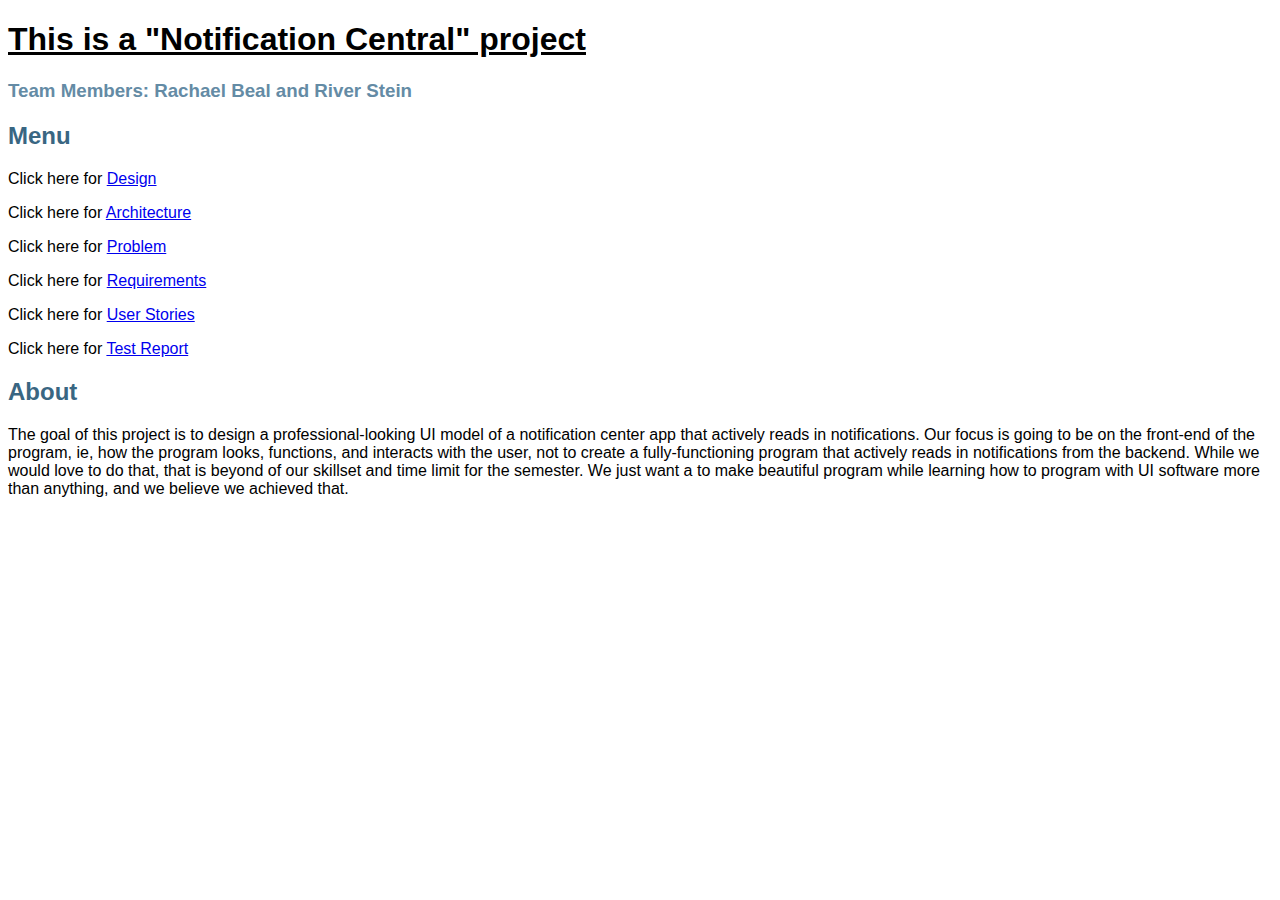
<file: index.html>
<!DOCTYPE html>
<html>
<link href="format.css" rel="stylesheet" type="text/css">

<h1>This is a "Notification Central" project</h1>
<h3>Team Members: Rachael Beal and River Stein</h3>
<body>
<h2>Menu</h2>
<p>Click here for <a href="./design.html">Design</a></p>
<p>Click here for <a href="./architecture.html">Architecture</a></p>
<p>Click here for <a href="./problem.html">Problem</a></p>
<p>Click here for <a href="./requirements.html">Requirements</a></p>
<p>Click here for <a href="./userstories.html">User Stories</a></p>
<p>Click here for <a href="./testreport.html">Test Report</a></p>
<h2>About</h2>
<p>The goal of this project is to design a professional-looking UI model of a notification center app that actively reads in notifications.
   Our focus is going to be on the front-end of the program, ie, how the program looks, functions, and interacts with the user, not to create a fully-functioning program
   that actively reads in notifications from the backend. While we would love to do that, that is beyond of our skillset and time limit for the semester. We just want a 
   to make beautiful program while learning how to program with UI software more than anything, and we believe we achieved that.</p>

</body>
</html>
</file>
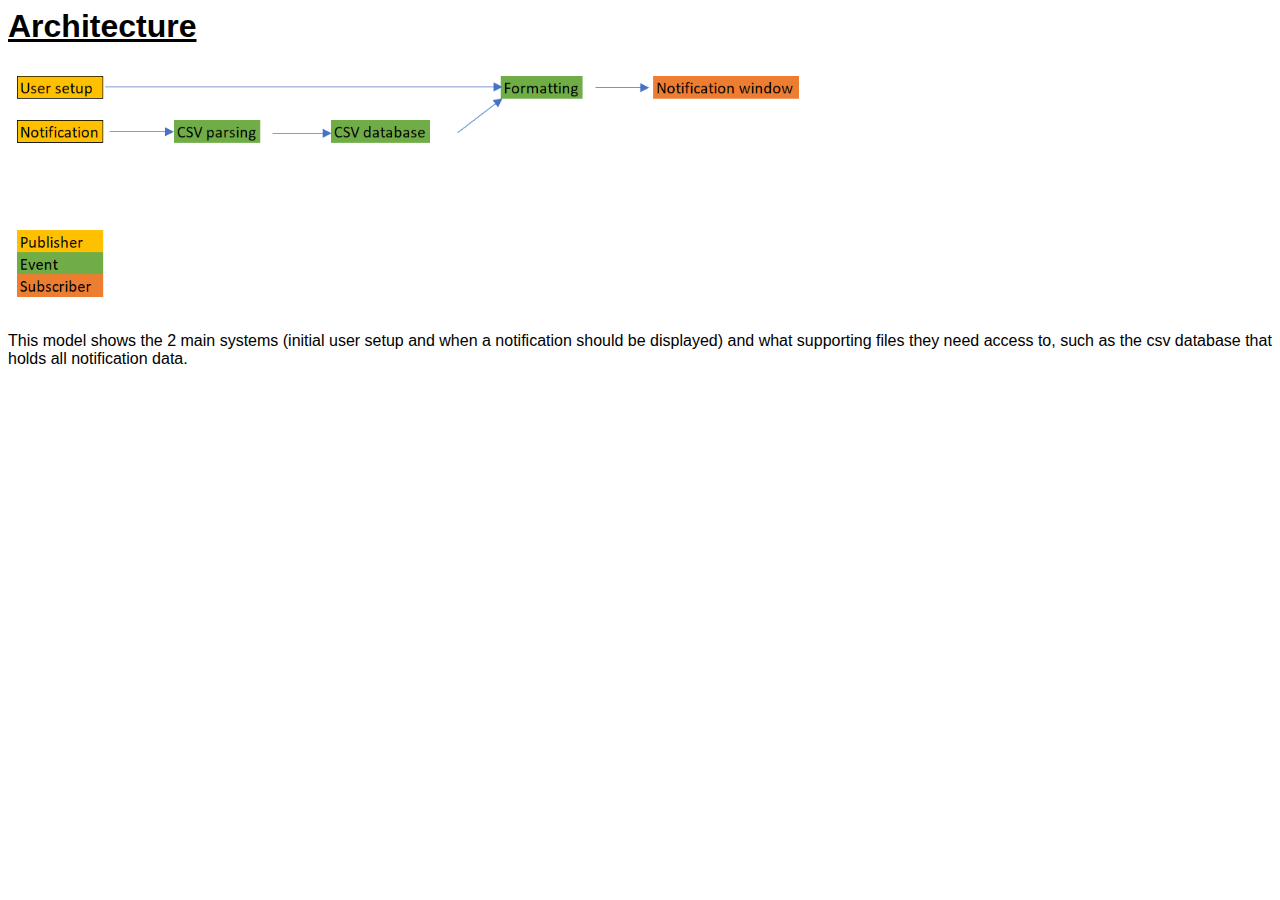
<file: architecture.html>
<html>
<head>
<link href="format.css" rel="stylesheet" type="text/css">
<h1>Architecture</h1>
</head>

<body>
<img src="Architecture_Subscribe_Publish.PNG", alt="Architecture model", width = "800", height="250">
<p>This model shows the 2 main systems (initial user setup and when a notification should be displayed) and what supporting files they need access to, such as the csv database that holds all notification data.</p>
</body>
</html>
</file>
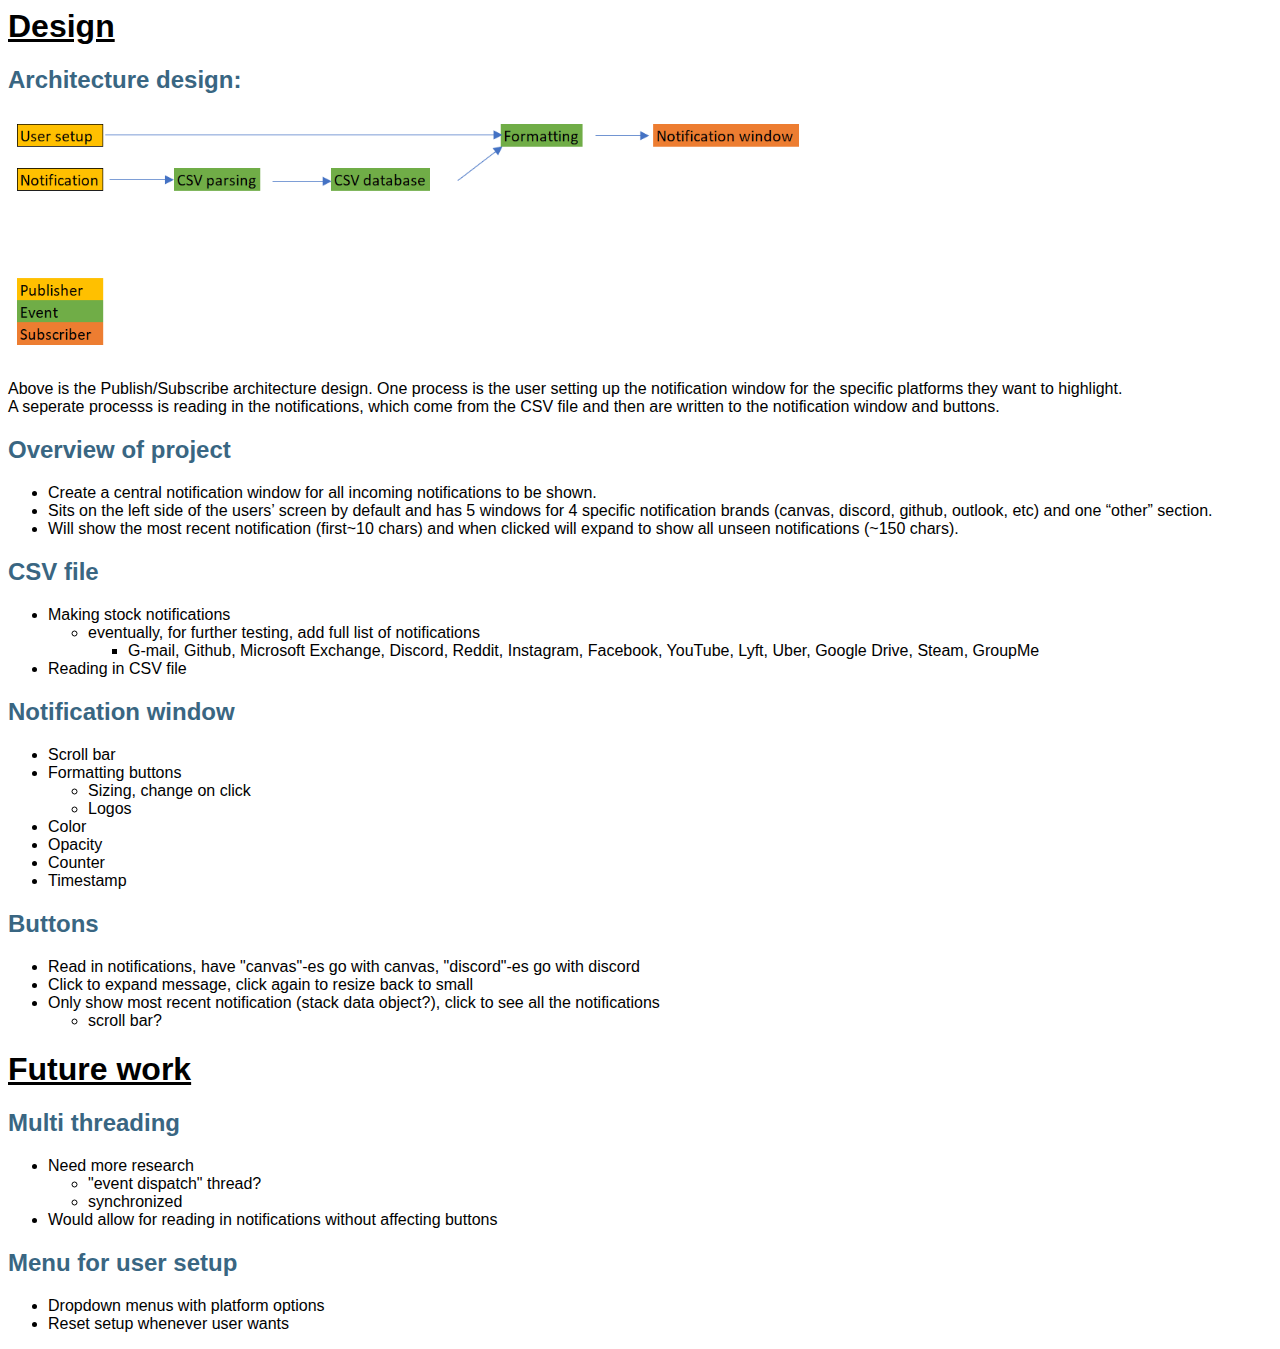
<file: design.html>
<html>
<head>
<link href="format.css" rel="stylesheet" type="text/css">
<h1>Design</h1>
</head>

<h2>Architecture design:</h2>
<img src="Architecture_Subscribe_Publish.PNG", alt="Architecture model", width = "800", height="250">
<p>Above is the Publish/Subscribe architecture design. One process is the user setting up the notification window for the specific platforms they want to highlight.
<br>A seperate processs is reading in the notifications, which come from the CSV file and then are written to the notification window and buttons.</p>



<h2>Overview of project</h2>
	<ul>
		<li>Create a central notification window for all incoming notifications to be shown.</li>
		<li> Sits on the left side of the users’ screen by default and has 5 windows for 4 specific notification brands (canvas, discord, github, outlook, etc) and one “other” section.</li> 
		<li>Will show the most recent notification (first~10 chars) and when clicked will expand to show all unseen notifications (~150 chars).</li>
	</ul>

<h2>CSV file</h2>
	<ul>
	<li>Making stock notifications</li>
		<ul>
		<li>eventually, for further testing, add full list of notifications</li>
			<ul>
			<li>G-mail, Github, Microsoft Exchange, Discord, Reddit, Instagram, Facebook, YouTube, Lyft, Uber, Google Drive, Steam, GroupMe</li>
			</ul>
		</ul>
	<li>Reading in CSV file</li>
	</ul>

<h2>Notification window</h2>
	<ul>
	<li>Scroll bar</li>
	<li>Formatting buttons</li>
		<ul>
		<li>Sizing, change on click</li>
		<li>Logos</li>
		</ul>
	<li>Color</li>
	<li>Opacity</li>
	<li>Counter</li>
	<li>Timestamp</li>
	</ul>

<h2>Buttons</h2>
	<ul>
	<li>Read in notifications, have "canvas"-es go with canvas, "discord"-es go with discord</li>
	<li>Click to expand message, click again to resize back to small</li>
	<li>Only show most recent notification (stack data object?), click to see all the notifications</li>
		<ul><li>scroll bar?</li></ul>	
	</ul>

<h1>Future work</h1>
<h2>Multi threading</h2>
	<ul>
	<li>Need more research</li>
	<ul>
		<li>"event dispatch" thread?</li>
		<li>synchronized</li>
	</ul>
	<li>Would allow for reading in notifications without affecting buttons</li>
	</ul>

<h2>Menu for user setup</h2>
<ul>
	<li>Dropdown menus with platform options</li>
	<li>Reset setup whenever user wants</li>
</ul>

</html>
</file>
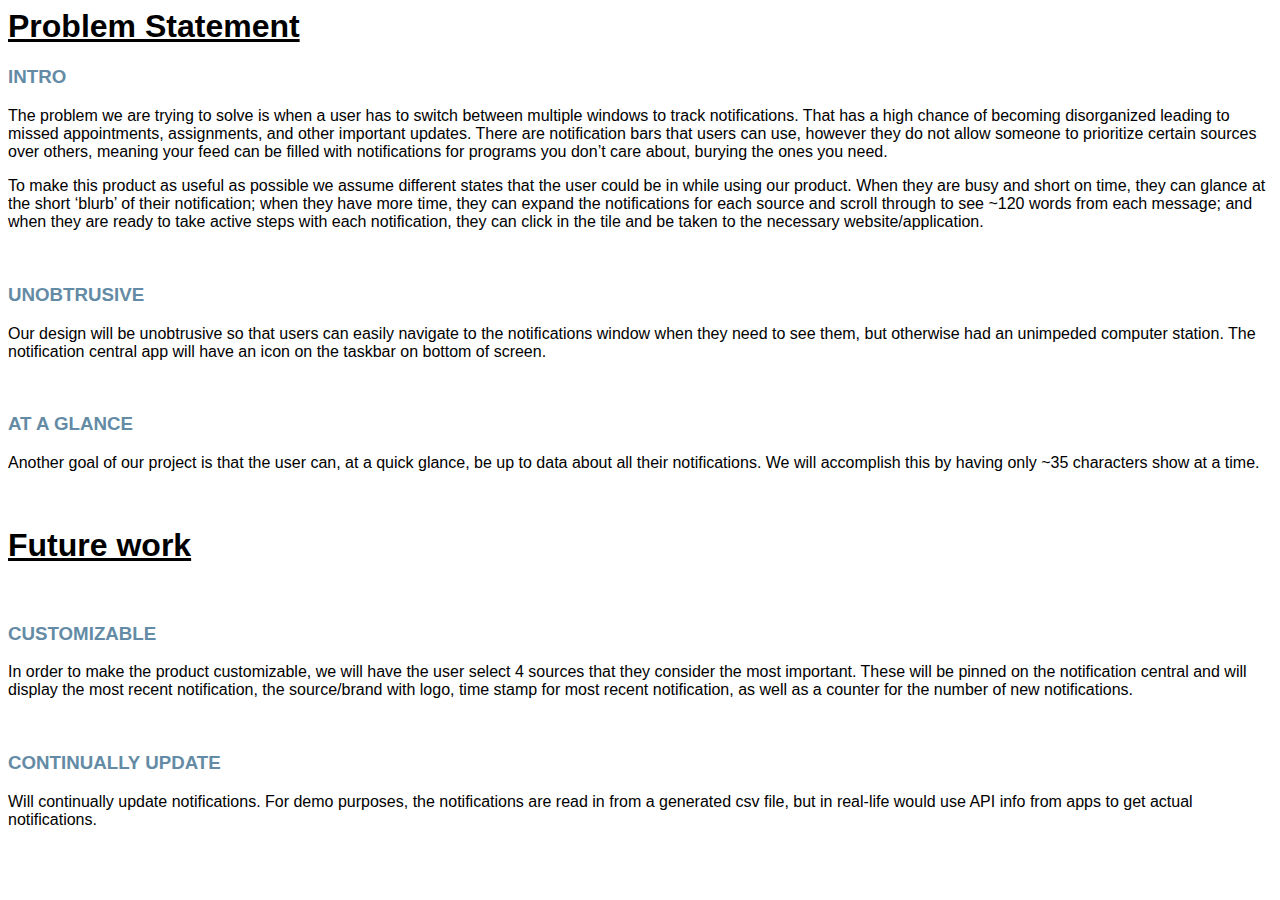
<file: problem.html>
<! doctype html>
<html>
<head>
<link href="format.css" rel="stylesheet" type="text/css"> 
<h1>Problem Statement</h1>
</head>

<body>
<h3>INTRO</h3> 
<p>The problem we are trying to solve is when a user has to switch between multiple windows to track notifications. That has a high chance of becoming
 disorganized leading to missed appointments, assignments, and other important updates. There are notification bars that users can use, however they do
 not allow someone to prioritize certain sources over others, meaning your feed can be filled with notifications for programs you don’t care about, burying
 the ones you need.<p/>
<p>To make this product as useful as possible we assume different states that the user could be in while using our product. 
When they are busy and short on time, they can glance at the short ‘blurb’ of their notification; 
when they have more time, they can expand the notifications for each source and scroll through to see
 ~120 words from each message; and when they are ready to take active steps with each notification, they can click in the tile and be
 taken to the necessary website/application.<p/>

<br> <h3>UNOBTRUSIVE</h3>
<p>Our design will be unobtrusive so that users can easily navigate to the notifications window when they need to see them, but otherwise had an
 unimpeded computer station. The notification central app will have an icon on the taskbar on bottom of screen.<p/>

<br><h3>AT A GLANCE</h3>
<p>Another goal of our project is that the user can, at a quick glance, be up to data about all their notifications. We will accomplish this by having only
 ~35 characters show at a time. </p>

<br><h1>Future work</h1>
<br><h3>CUSTOMIZABLE</h3>
<p>In order to make the product customizable, we will have the user select 4 sources that they consider the most important.  These will be pinned on the
 notification central and will display the most recent notification, the source/brand with logo, time stamp for most recent notification, as well as a
 counter for the number of new notifications.<p/> 

<br><h3>CONTINUALLY UPDATE</h3>
<p>Will continually update notifications. For demo purposes, the notifications are read in from a generated csv file, but in real-life would use API info
 from apps to get actual notifications. <p/>
</body>

</html>
</file>
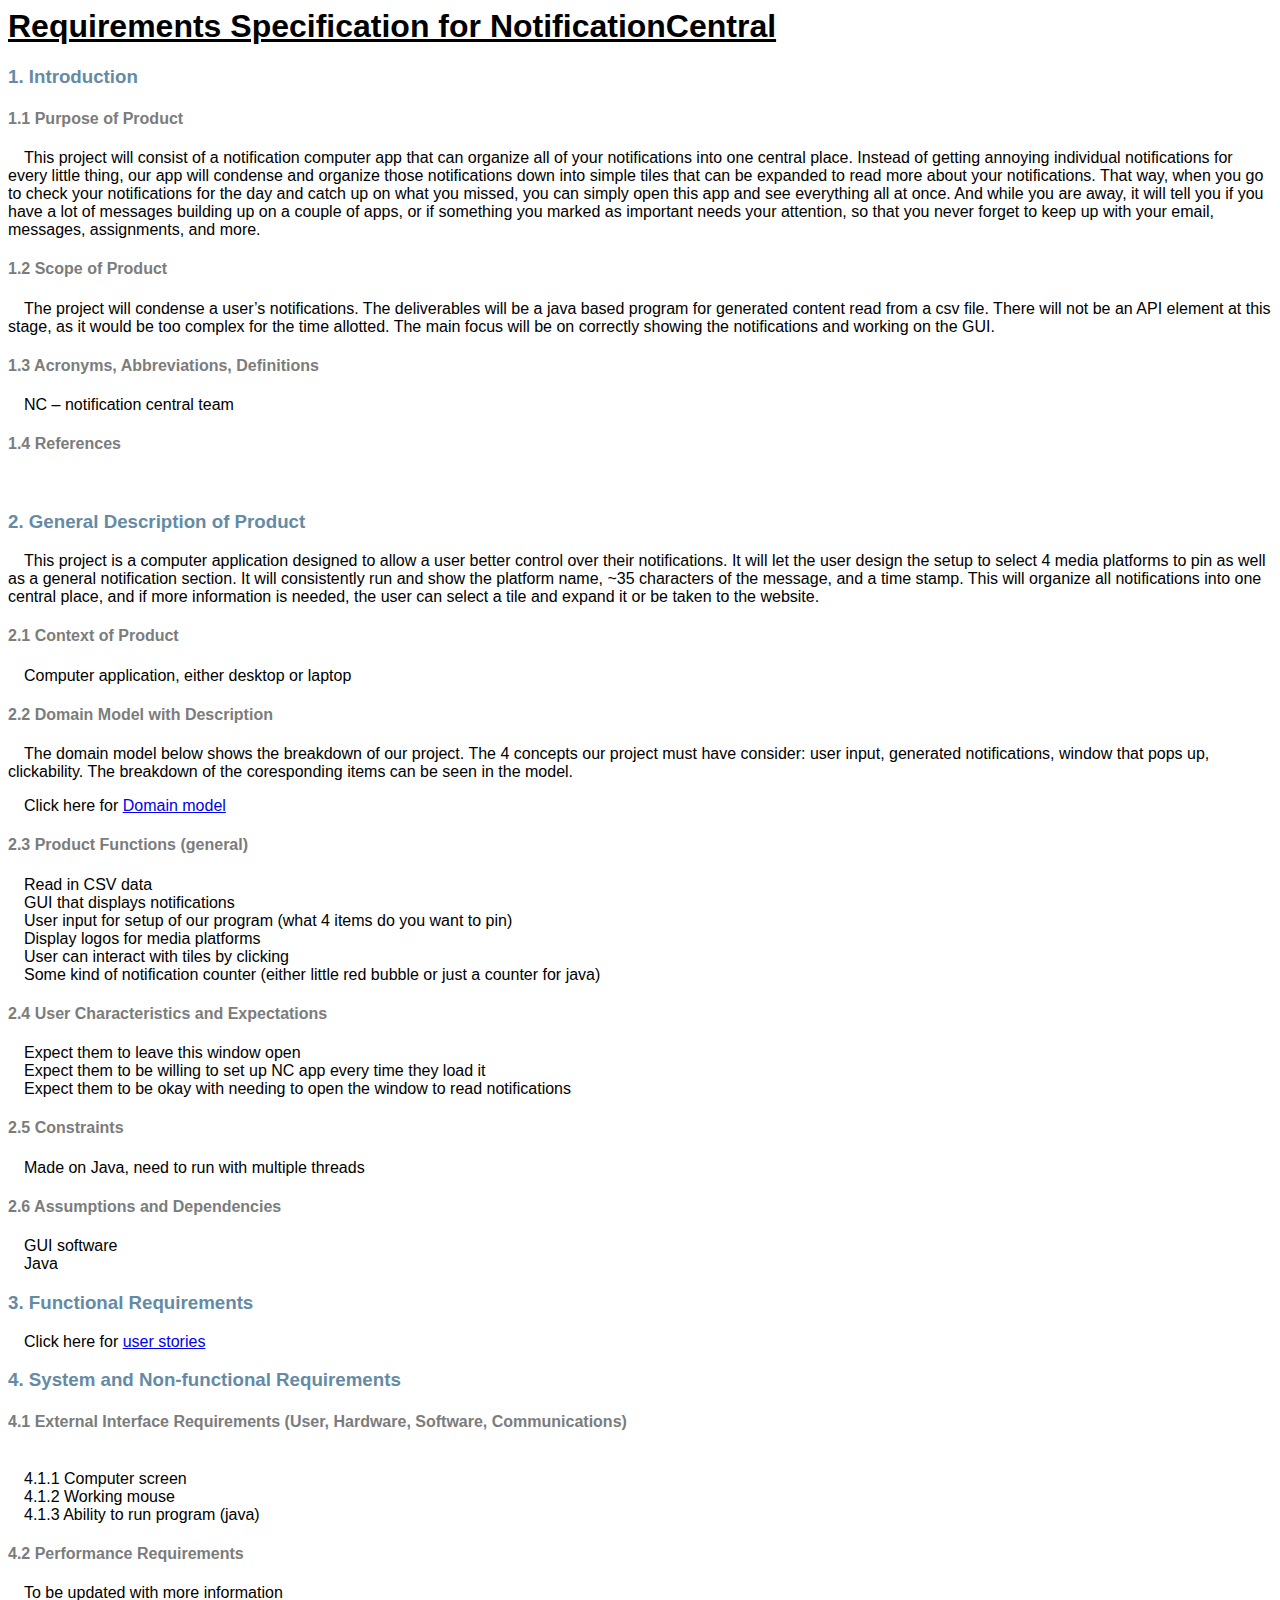
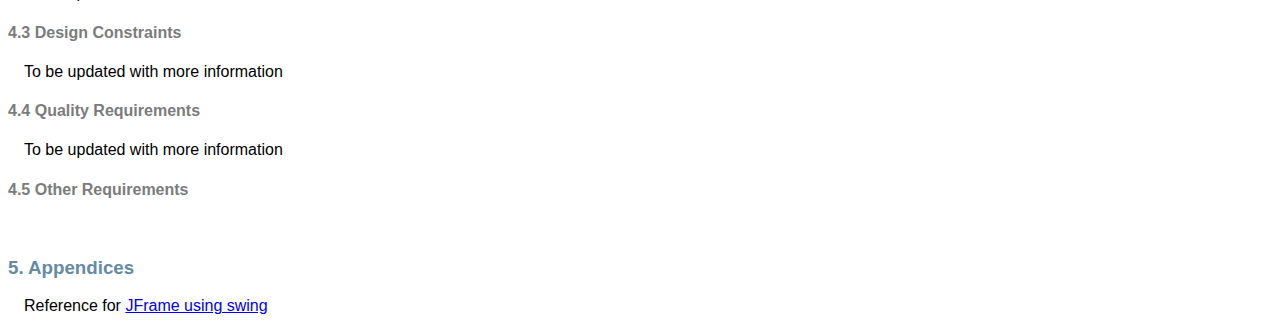
<file: requirements.html>
<html>
<head>
<link href="format.css" rel="stylesheet" type="text/css">
<h1>Requirements Specification for NotificationCentral</h1>
</head>

<h3>1. Introduction</h3>
<h4>1.1 Purpose of Product</h4>
<p>&emsp;This project will consist of a notification computer app that can organize all of your notifications into one central place. Instead of getting annoying individual notifications for every little thing, our app will condense and organize those notifications down into simple tiles that can be expanded to read more about your notifications. That way, when you go to check your notifications for the day and catch up on what you missed, you can simply open this app and see everything all at once. And while you are away, it will tell you if you have a lot of messages building up on a couple of apps, or if something you marked as important needs your attention, so that you never forget to keep up with your email, messages, assignments, and more.</p>
<h4>1.2 Scope of Product</h4>
<p>&emsp;The project will condense a user’s notifications. The deliverables will be a java based program for generated content read from a csv file. There will not be an API element at this stage, as it would be too complex for the time allotted. The main focus will be on correctly showing the notifications and working on the GUI.</p>
<h4>1.3 Acronyms, Abbreviations, Definitions</h4>
<p>&emsp;NC – notification central team</p>
<h4>1.4 References</h4>
<br>
<h3>2. General Description of Product</h3>
<p>&emsp;This project is a computer application designed to allow a user better control over their notifications. It will let the user design the setup to select 4 media platforms to pin as well as a general notification section. It will consistently run and show the platform name, ~35 characters of the message, and a time stamp. 
This will organize all notifications into one central place, and if more information is needed, the user can select a tile and expand it or be taken to the website.</p>
<h4>2.1 Context of Product</h4>
<p>&emsp;Computer application, either desktop or laptop</p>
<h4>2.2 Domain Model with Description</h4>
<p>&emsp;The domain model below shows the breakdown of our project. The 4 concepts our project must have consider: user input, generated notifications, window that pops up, clickability. The breakdown of the coresponding items can be seen in the model.</p>
<p>&emsp;Click here for <a href="./Domain Model Final.png">Domain model</a></p>
<h4>2.3 Product Functions (general)</h4>
<p>&emsp;Read in CSV data
<br>&emsp;GUI that displays notifications
<br>&emsp;User input for setup of our program (what 4 items do you want to pin)
<br>&emsp;Display logos for media platforms
<br>&emsp;User can interact with tiles by clicking
<br>&emsp;Some kind of notification counter (either little red bubble or just a counter for java)</p>
<h4>2.4 User Characteristics and Expectations</h4>
<p>&emsp;Expect them to leave this window open
<br>&emsp;Expect them to be willing to set up NC app every time they load it
<br>&emsp;Expect them to be okay with needing to open the window to read notifications</p>
<h4>2.5 Constraints</h4>
<p>&emsp;Made on Java, need to run with multiple threads</p>
<h4>2.6 Assumptions and Dependencies</h4>
<p>&emsp;GUI software
<br>&emsp;Java</p>
<h3>3. Functional Requirements</h3>
<p>&emsp;Click here for <a href=https://n3rdgirl-365.github.io/userstories.html>user stories</a></p>
<h3>4. System and Non-functional Requirements</h3>

<h4>4.1 External Interface Requirements (User, Hardware, Software, Communications)</h4>
<p><br>&emsp;4.1.1 Computer screen
<br>&emsp;4.1.2 Working mouse
<br>&emsp;4.1.3 Ability to run program (java)
<h4>4.2 Performance Requirements</h4>
<p>&emsp;To be updated with more information</p>
<h4>4.3 Design Constraints</h4>
<p>&emsp;To be updated with more information</p>
<h4>4.4 Quality Requirements</h4>
<p>&emsp;To be updated with more information </p>
<h4>4.5 Other Requirements</h4>
<br>
<h3>5. Appendices</h3>
<p>&emsp;Reference for <a href=https://www.guru99.com/java-swing-gui.html>JFrame using swing</a></p>
</html>
</file>
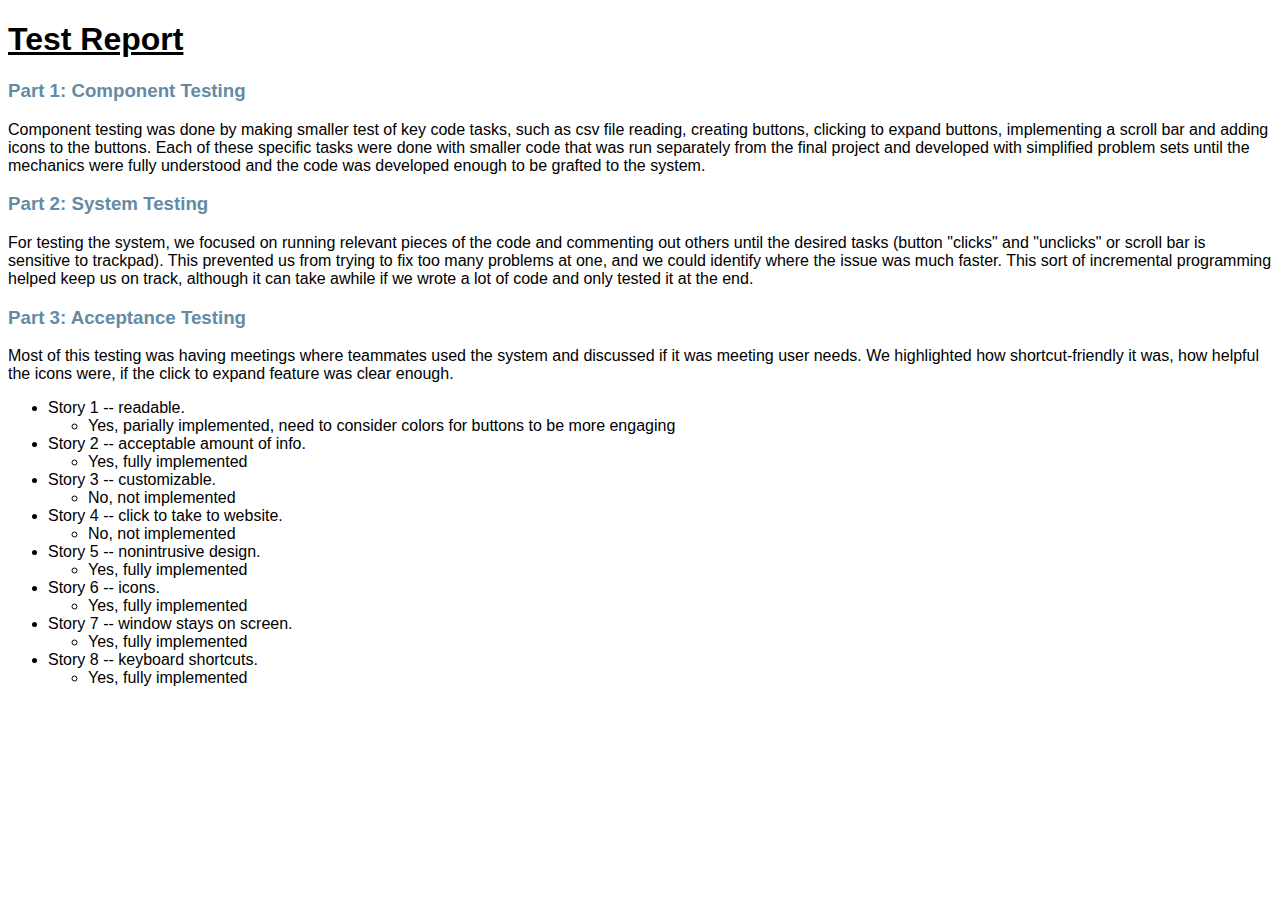
<file: testreport.html>
<!doctype html>
<html>
<head>
<link href="format.css" rel="stylesheet" type="text/css"> 
<h1>Test Report</h1>
</head>

<body>
<h3>Part 1: Component Testing</h3>
<p>Component testing was done by making smaller test of key code tasks, such as csv file reading, creating buttons, clicking to expand buttons, 
implementing a scroll bar and adding icons to the buttons. Each of these specific tasks were done with smaller code that was run separately 
from the final project and developed with simplified problem sets until the mechanics were fully understood and the code was developed enough 
to be grafted to the system.</p>
<h3>Part 2: System Testing</h3>
<p>For testing the system, we focused on running relevant pieces of the code and commenting out others until the desired tasks (button "clicks" and 
"unclicks" or scroll bar is sensitive to trackpad). This prevented us from trying to fix too many problems at one, and we could identify where 
the issue was much faster. This sort of incremental programming helped keep us on track, although it can take awhile if we wrote a lot of code and 
only tested it at the end.</p>
<h3>Part 3: Acceptance Testing</h3>
<p>Most of this testing was having meetings where teammates used the system and discussed if it was meeting user needs. We highlighted how shortcut-friendly
it was, how helpful the icons were, if the click to expand feature was clear enough.</p>

<p>
<ul>
<li>Story 1 -- readable.</li>
	<ul><li> Yes, parially implemented, need to consider colors for buttons to be more engaging </li></ul>
<li>Story 2 -- acceptable amount of info.</li>
	<ul><li> Yes, fully implemented</li></ul>
<li>Story 3 -- customizable.</li>
	<ul><li> No, not implemented </li></ul>
<li>Story 4 -- click to take to website.</li>
	<ul><li> No, not implemented </li></ul>
<li>Story 5 -- nonintrusive design.</li>
	 <ul><li>Yes, fully implemented</li></ul>
<li>Story 6 -- icons.</li>
	  <ul><li>Yes, fully implemented</li></ul>
<li>Story 7 -- window stays on screen.</li>
	 <ul><li>Yes, fully implemented</li></ul> 
<li>Story 8 -- keyboard shortcuts.</li>
	<ul><li> Yes, fully implemented</li></ul>
</ul></p>
</body>
</html>
</file>
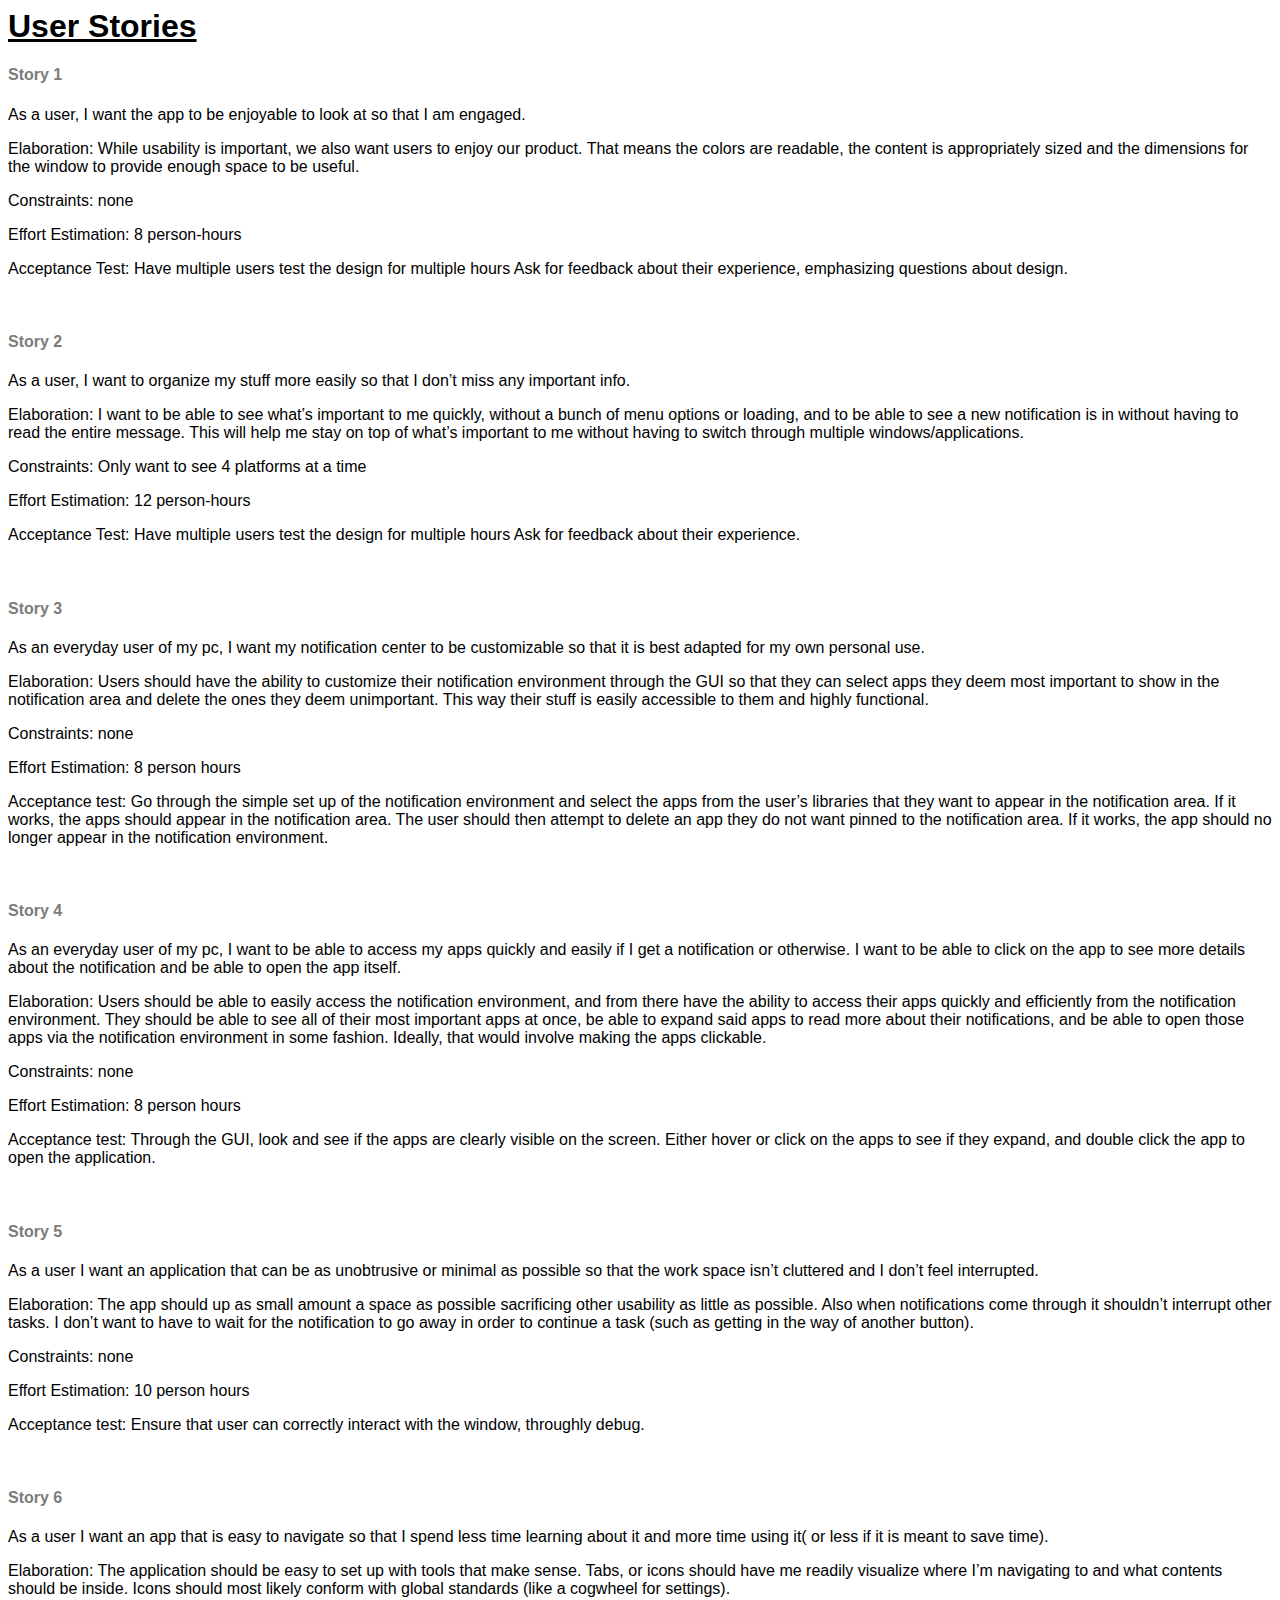
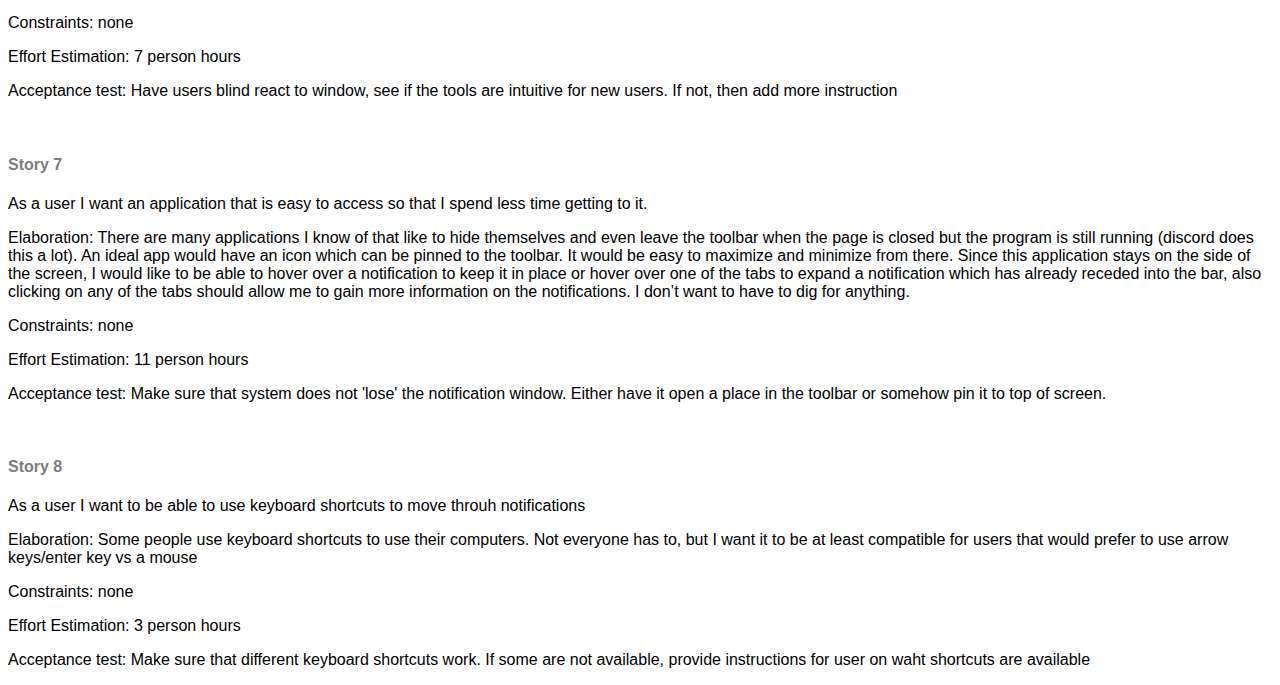
<file: userstories.html>
<html>
<head>
<link href="format.css" rel="stylesheet" type="text/css">
<h1>User Stories</h1>
</head>

<h4>Story 1</h4>
<p>As a user, I want the app to be enjoyable to look at so that I am engaged.</p>
<p>Elaboration: While usability is important, we also want users to enjoy our product. That means the colors are readable, the content is appropriately sized and the dimensions for the window to provide enough space to be useful.</p>
<p>Constraints: none</p>
<p>Effort Estimation: 8 person-hours</p>
<p>Acceptance Test: Have multiple users test the design for multiple hours Ask for feedback about their experience, emphasizing questions about design. </p>
<br>

<h4>Story 2</h4>
<p>As a user, I want to organize my stuff more easily so that I don’t miss any important info.</p>
<p>Elaboration: I want to be able to see what’s important to me quickly, without a bunch of menu options or loading, and to be able to see a new notification is in without having to read the entire message. This will help me stay on top of what’s important to me without having to switch through multiple windows/applications.</p>
<p>Constraints: Only want to see 4 platforms at a time</p>
<p>Effort Estimation: 12 person-hours</p>
<p>Acceptance Test: Have multiple users test the design for multiple hours Ask for feedback about their experience. </p>
<br>

<h4>Story 3</h4>
<p>As an everyday user of my pc, I want my notification center to be customizable so that it is best adapted for my own personal use.
<p>Elaboration: Users should have the ability to customize their notification environment through the GUI so that they can select apps they deem most important to show in the notification area and delete the ones they deem unimportant. This way their stuff is easily accessible to them and highly functional.
<p>Constraints: none</p>
<p>Effort Estimation: 8 person hours</p>
<p>Acceptance test: Go through the simple set up of the notification environment and select the apps from the user’s libraries that they want to appear in the notification area. If it works, the apps should appear in the notification area. The user should then attempt to delete an app they do not want pinned to the notification area. If it works, the app should no longer appear in the notification environment.</p>
<br>

<h4>Story 4</h4>
<p>As an everyday user of my pc, I want to be able to access my apps quickly and easily if I get a notification or otherwise. I want to be able to click on the app to see more details about the notification and be able to open the app itself.</p>
<p>Elaboration: Users should be able to easily access the notification environment, and from there have the ability to access their apps quickly and efficiently from the notification environment. They should be able to see all of their most important apps at once, be able to expand said apps to read more about their notifications, and be able to open those apps via the notification environment in some fashion. Ideally, that would involve making the apps clickable.</p>
<p>Constraints: none</p>
<p>Effort Estimation: 8 person hours</p>
<p>Acceptance test: Through the GUI, look and see if the apps are clearly visible on the screen. Either hover or click on the apps to see if they expand, and double click the app to open the application.</p>
<br>

<h4>Story 5</h4>
<p>As a user I want an application that can be as unobtrusive or minimal as possible so that the work space isn’t cluttered and I don’t feel interrupted.</p>
<p>Elaboration: The app should up as small amount a space as possible sacrificing other usability as little as possible. Also when notifications come through it shouldn’t interrupt other tasks. I don’t want to have to wait for the notification to go away in order to continue a task (such as getting in the way of another button).</p>
<p>Constraints: none</p>
<p>Effort Estimation: 10 person hours</p>
<p>Acceptance test: Ensure that user can correctly interact with the window, throughly debug.</p>
<br>

<h4>Story 6</h4>
<p>As a user I want an app that is easy to navigate so that I spend less time learning about it and more time using it( or less if it is meant to save time).</p>
<p>Elaboration: The application should be easy to set up with tools that make sense. Tabs, or icons should have me readily visualize where I’m navigating to and what contents should be inside. Icons should most likely conform with global standards (like a cogwheel for settings).</p>
<p>Constraints: none</p>
<p>Effort Estimation: 7 person hours</p>
<p>Acceptance test: Have users blind react to window, see if the tools are intuitive for new users. If not, then add more instruction</p>
<br>

<h4>Story 7</h4>
<p>As a user I want an application that is easy to access so that I spend less time getting to it.</p>
<p>Elaboration: There are many applications I know of that like to hide themselves and even leave the toolbar when the page is closed but the program is still running (discord does this a lot). An ideal app would have an icon which can be pinned to the toolbar. It would be easy to maximize and minimize from there. Since this application stays on the side of the screen, I would like to be able to hover over a notification to keep it in place or hover over one of the tabs to expand a notification which has already receded into the bar, also clicking on any of the tabs should allow me to gain more information on the notifications. I don’t want to have to dig for anything.</p>
<p>Constraints: none</p>
<p>Effort Estimation: 11 person hours</p>
<p>Acceptance test: Make sure that system does not 'lose' the notification window. Either have it open a place in the toolbar or somehow pin it to top of screen.</p>
<br>


<h4>Story 8</h4>
<p>As a user I want to be able to use keyboard shortcuts to move throuh notifications</p>
<p>Elaboration: Some people use keyboard shortcuts to use their computers. Not everyone has to, but I want it to be at least compatible for users that would prefer to use arrow keys/enter key vs a mouse </p>
<p>Constraints: none</p>
<p>Effort Estimation: 3 person hours</p>
<p>Acceptance test: Make sure that different keyboard shortcuts work. If some are not available, provide instructions for user on waht shortcuts are available</p>
<p></p>
</html>
</file>
<file: format.css>
h1 {
	color: black;
	text-align: left;
	text-decoration: underline;

}

body {
	font-family: Arial;
}

h2 {
	color: #396682;
	font-family: Arial;
}

h3 {
	color: #648BA5;
	font-family: Arial;
	
}

h4 {
	color: #7B7C7C;
	font-family: Arial;

p {
	color: #272727;
	font-family: Arial;
	font-size: 13pt;

}

li {
	color: #272727;
	font-family: Arial;
	font-size: 13pt;
}
</file>
